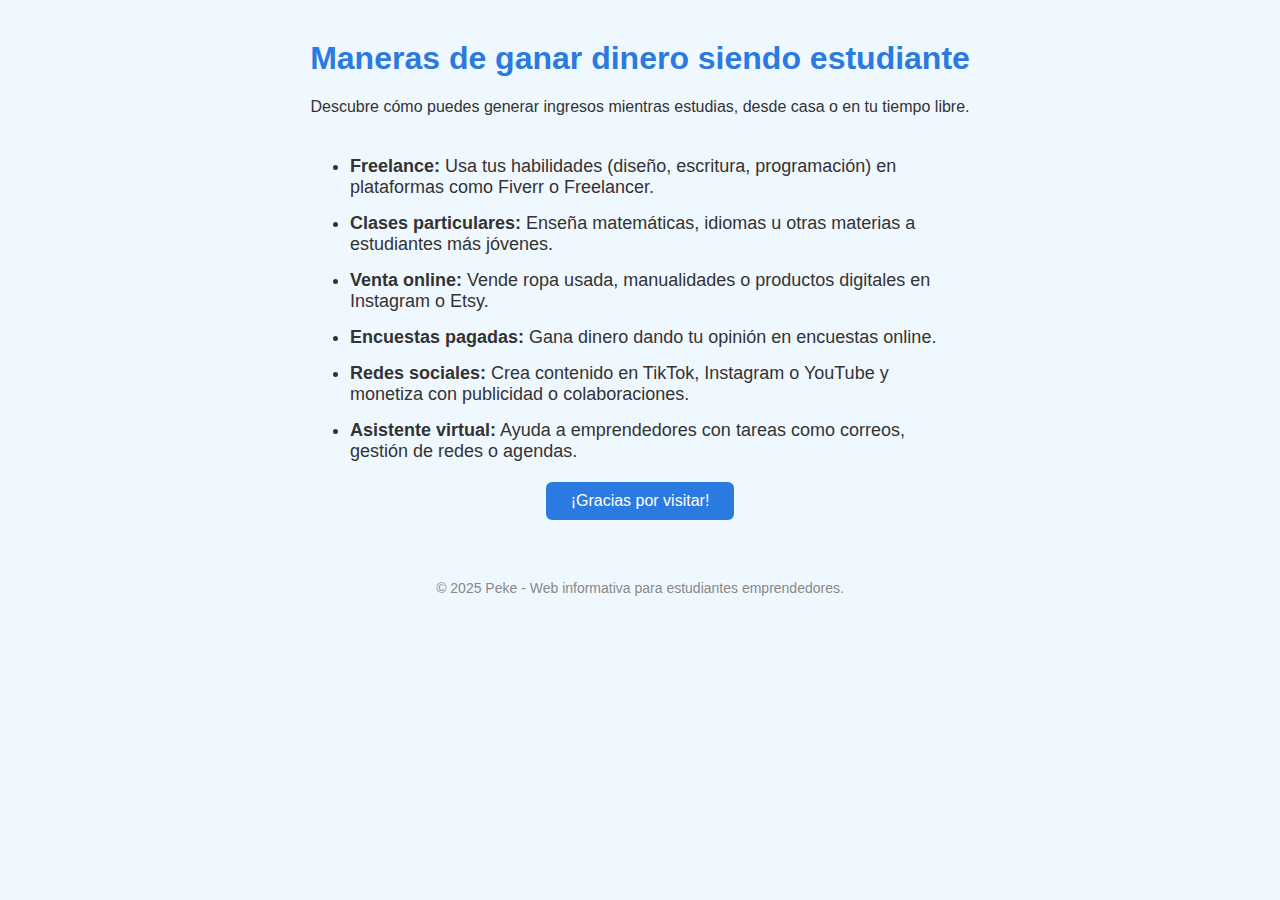
<file: index.html>
<!DOCTYPE html>
<html lang="es">
<head>
  <meta charset="UTF-8" />
  <meta name="viewport" content="width=device-width, initial-scale=1" />
  <title>Ganar dinero siendo estudiante</title>
  <link rel="stylesheet" href="style.css" />
</head>
<body>
  <header>
    <h1>Maneras de ganar dinero siendo estudiante</h1>
    <p>Descubre cómo puedes generar ingresos mientras estudias, desde casa o en tu tiempo libre.</p>
  </header>

  <main>
    <ul>
      <li><strong>Freelance:</strong> Usa tus habilidades (diseño, escritura, programación) en plataformas como Fiverr o Freelancer.</li>
      <li><strong>Clases particulares:</strong> Enseña matemáticas, idiomas u otras materias a estudiantes más jóvenes.</li>
      <li><strong>Venta online:</strong> Vende ropa usada, manualidades o productos digitales en Instagram o Etsy.</li>
      <li><strong>Encuestas pagadas:</strong> Gana dinero dando tu opinión en encuestas online.</li>
      <li><strong>Redes sociales:</strong> Crea contenido en TikTok, Instagram o YouTube y monetiza con publicidad o colaboraciones.</li>
      <li><strong>Asistente virtual:</strong> Ayuda a emprendedores con tareas como correos, gestión de redes o agendas.</li>
    </ul>
    <button onclick="mostrarMensaje()">¡Gracias por visitar!</button>
  </main>

  <footer>
    &copy; 2025 Peke - Web informativa para estudiantes emprendedores.
  </footer>

  <script src="script.js"></script>
</body>
</html>
</file>
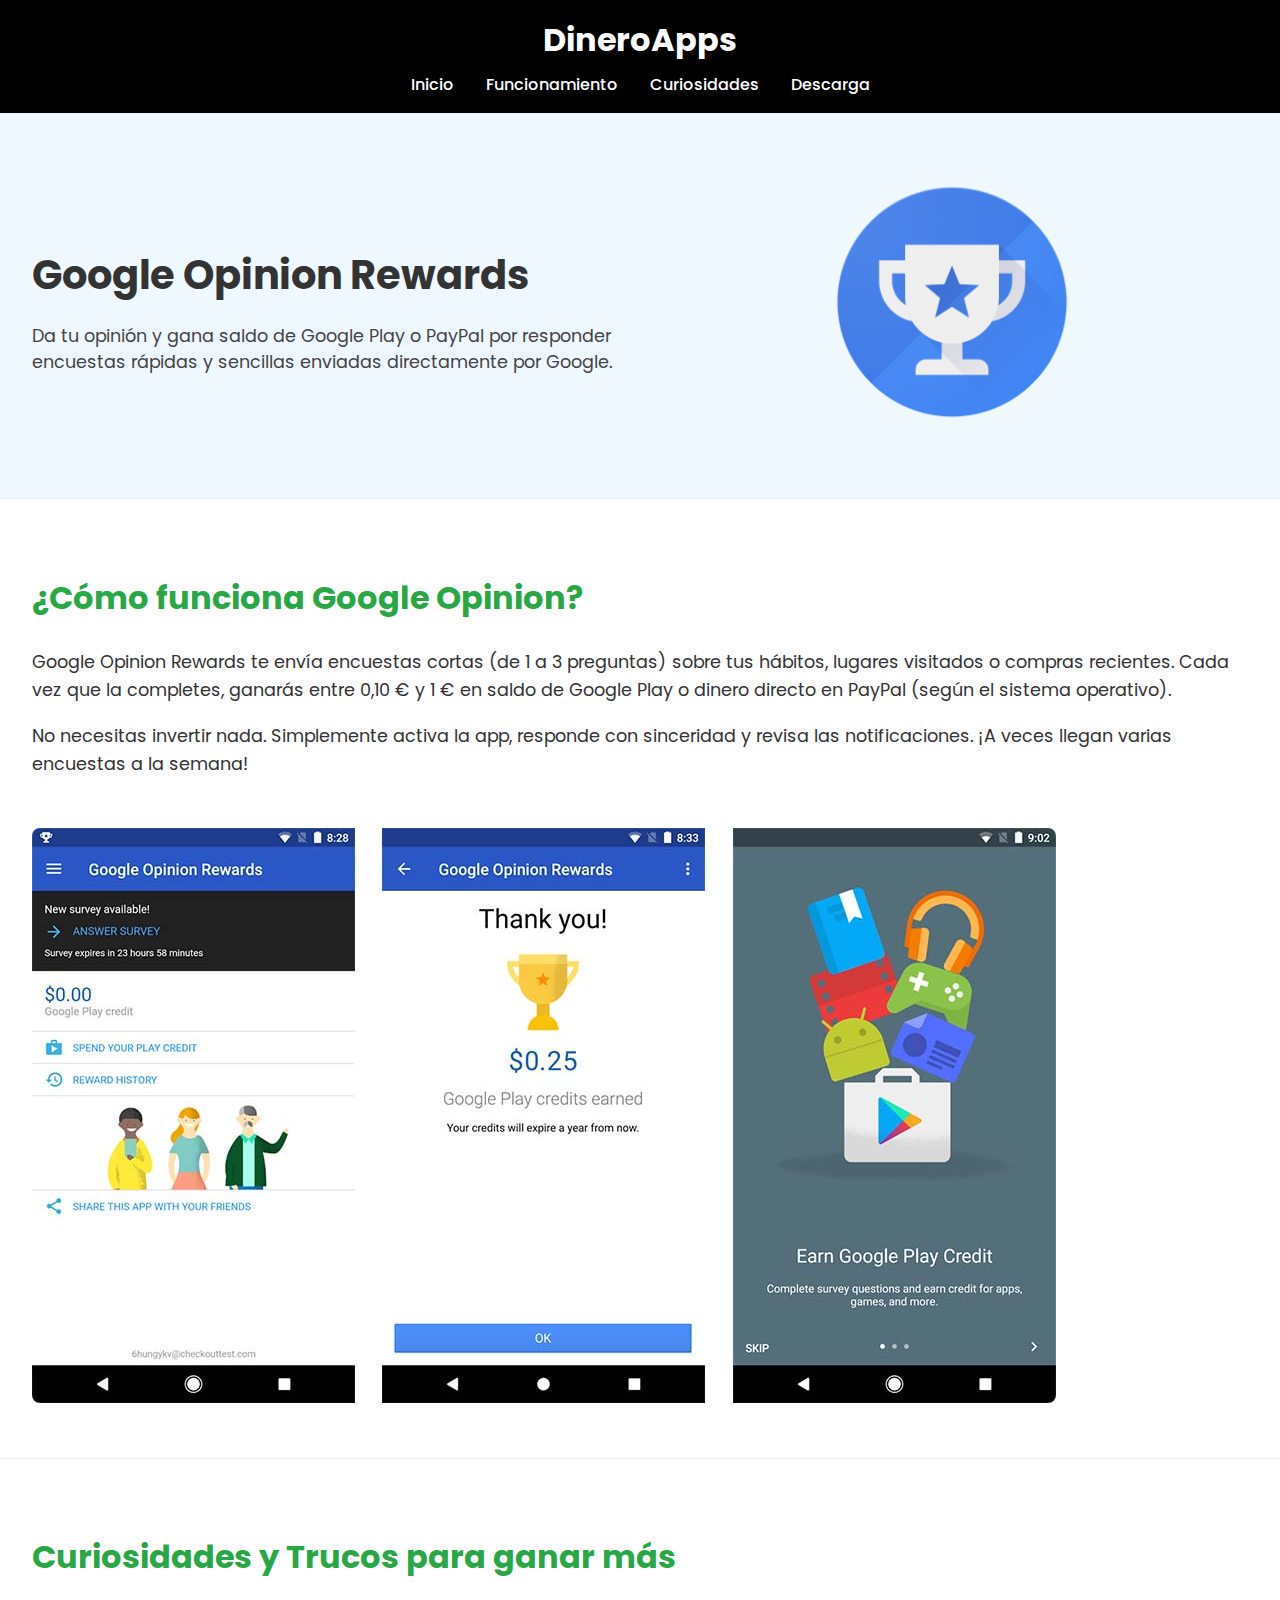
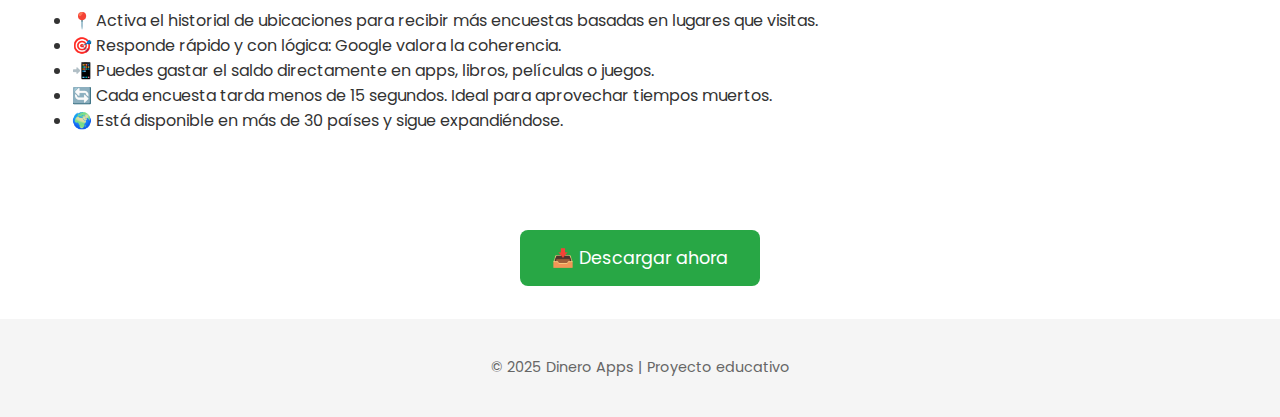
<file: google-opinion.html>
<!DOCTYPE html>
<html lang="es">
<head>
  <meta charset="UTF-8">
  <meta name="viewport" content="width=device-width, initial-scale=1.0">
  <title>Google Opinion | Dinero 2025</title>
  <link rel="stylesheet" href="css/app.css">
  <link href="https://fonts.googleapis.com/css2?family=Poppins:wght@300;500;700&display=swap" rel="stylesheet">
  <script async src="https://pagead2.googlesyndication.com/pagead/js/adsbygoogle.js?client=ca-pub-7572707917838143"
     crossorigin="anonymous"></script>
</head>
<body>
  <header class="header">
    <div class="container">
      <a href="index.html" class="logo">Dinero<span>Apps</span></a>
      <nav class="nav">
        <a href="index.html">Inicio</a>
        <a href="#funciona">Funcionamiento</a>
        <a href="#curiosidades">Curiosidades</a>
        <a href="#descargar">Descarga</a>
      </nav>
    </div>
  </header>

  <section class="hero">
    <div class="hero-content">
      <div class="hero-text">
        <h1>Google Opinion Rewards</h1>
        <p>Da tu opinión y gana saldo de Google Play o PayPal por responder encuestas rápidas y sencillas enviadas directamente por Google.</p>
      </div>
      <div class="hero-image">
        <img src="assets/google-opinion-logo.png" alt="Logo de Google Opinion Rewards">
      </div>
    </div>
  </section>

  <section id="funciona" class="info-section">
    <h2>¿Cómo funciona Google Opinion?</h2>
    <p>Google Opinion Rewards te envía encuestas cortas (de 1 a 3 preguntas) sobre tus hábitos, lugares visitados o compras recientes. Cada vez que la completes, ganarás entre 0,10 € y 1 € en saldo de Google Play o dinero directo en PayPal (según el sistema operativo).</p>
    <p>No necesitas invertir nada. Simplemente activa la app, responde con sinceridad y revisa las notificaciones. ¡A veces llegan varias encuestas a la semana!</p>
    <img src="assets/google-opinion-screenshot.webp" alt="Captura de Google Opinion">
  </section>

  <section id="curiosidades" class="info-section">
    <h2>Curiosidades y Trucos para ganar más</h2>
    <ul>
      <li>📍 Activa el historial de ubicaciones para recibir más encuestas basadas en lugares que visitas.</li>
      <li>🎯 Responde rápido y con lógica: Google valora la coherencia.</li>
      <li>📲 Puedes gastar el saldo directamente en apps, libros, películas o juegos.</li>
      <li>🔄 Cada encuesta tarda menos de 15 segundos. Ideal para aprovechar tiempos muertos.</li>
      <li>🌍 Está disponible en más de 30 países y sigue expandiéndose.</li>
    </ul>
  </section>

  <section id="descargar" class="descarga">
    <a class="btn-descarga" href="https://play.google.com/store/apps/details?id=com.google.android.apps.paidtasks" target="_blank">📥 Descargar ahora</a>
  </section>

  <footer>
    <p>&copy; 2025 Dinero Apps | Proyecto educativo</p>
  </footer>
</body>
</
</file>
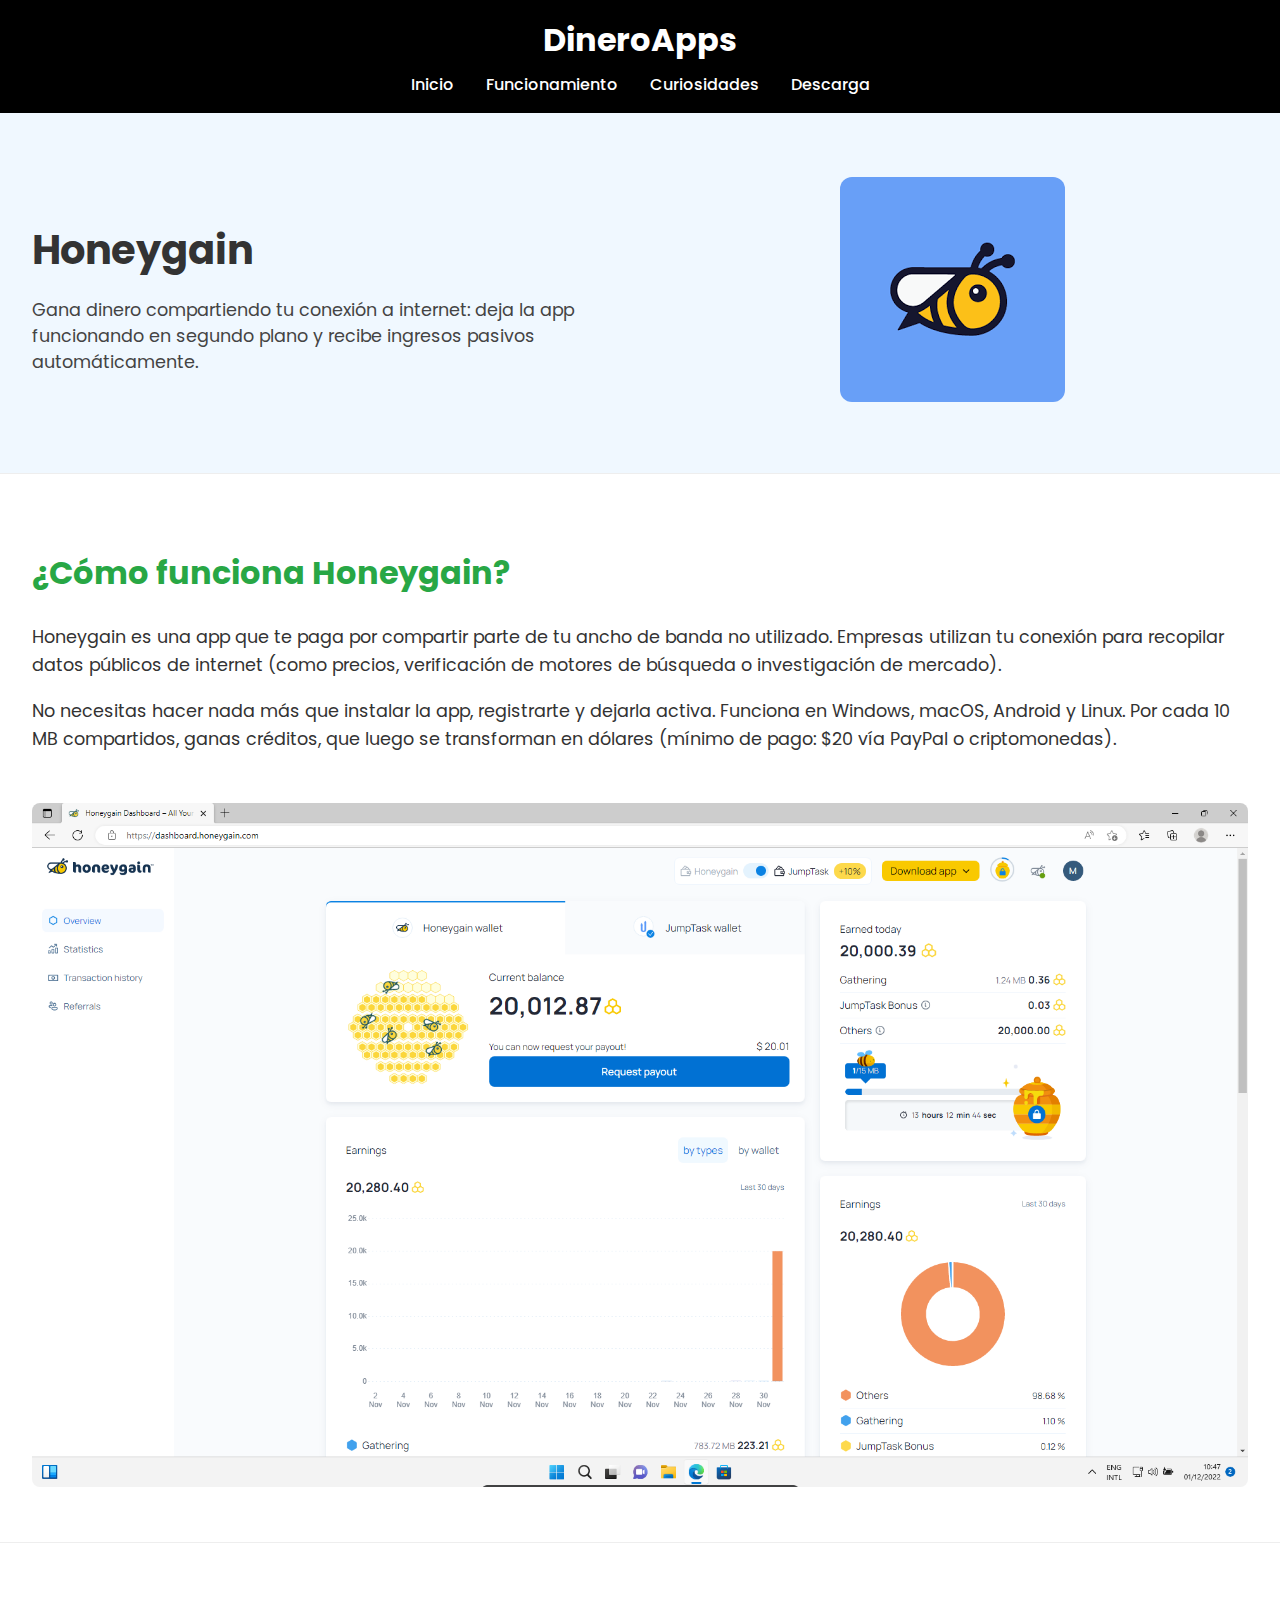
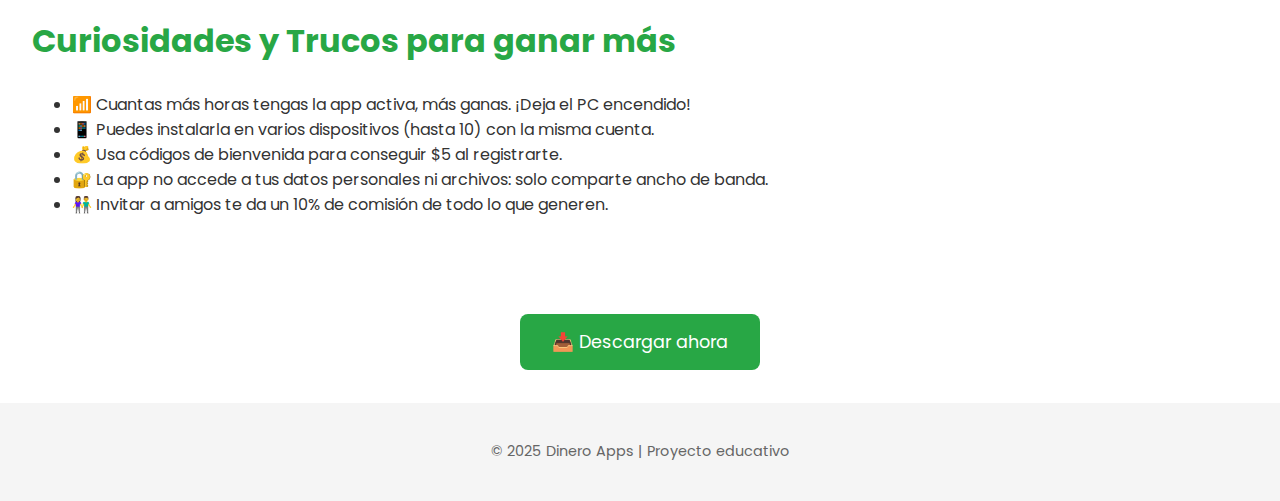
<file: honeygain.html>
<!DOCTYPE html>
<html lang="es">
<head>
  <meta charset="UTF-8">
  <meta name="viewport" content="width=device-width, initial-scale=1.0">
  <title>Honeygain | Dinero 2025</title>
  <link rel="stylesheet" href="css/app.css">
  <link href="https://fonts.googleapis.com/css2?family=Poppins:wght@300;500;700&display=swap" rel="stylesheet">
  <script async src="https://pagead2.googlesyndication.com/pagead/js/adsbygoogle.js?client=ca-pub-7572707917838143"
     crossorigin="anonymous"></script>
</head>
<body>
  <header class="header">
    <div class="container">
      <a href="index.html" class="logo">Dinero<span>Apps</span></a>
      <nav class="nav">
        <a href="index.html">Inicio</a>
        <a href="#funciona">Funcionamiento</a>
        <a href="#curiosidades">Curiosidades</a>
        <a href="#descargar">Descarga</a>
      </nav>
    </div>
  </header>

  <section class="hero">
    <div class="hero-content">
      <div class="hero-text">
        <h1>Honeygain</h1>
        <p>Gana dinero compartiendo tu conexión a internet: deja la app funcionando en segundo plano y recibe ingresos pasivos automáticamente.</p>
      </div>
      <div class="hero-image">
        <img src="assets/honeygain-logo.png" alt="Logo de Honeygain">
      </div>
    </div>
  </section>

  <section id="funciona" class="info-section">
    <h2>¿Cómo funciona Honeygain?</h2>
    <p>Honeygain es una app que te paga por compartir parte de tu ancho de banda no utilizado. Empresas utilizan tu conexión para recopilar datos públicos de internet (como precios, verificación de motores de búsqueda o investigación de mercado).</p>
    <p>No necesitas hacer nada más que instalar la app, registrarte y dejarla activa. Funciona en Windows, macOS, Android y Linux. Por cada 10 MB compartidos, ganas créditos, que luego se transforman en dólares (mínimo de pago: $20 vía PayPal o criptomonedas).</p>
    <img src="assets/honeygain-screenshot.webp" alt="Captura de pantalla de Honeygain">
  </section>

  <section id="curiosidades" class="info-section">
    <h2>Curiosidades y Trucos para ganar más</h2>
    <ul>
      <li>📶 Cuantas más horas tengas la app activa, más ganas. ¡Deja el PC encendido!</li>
      <li>📱 Puedes instalarla en varios dispositivos (hasta 10) con la misma cuenta.</li>
      <li>💰 Usa códigos de bienvenida para conseguir $5 al registrarte.</li>
      <li>🔐 La app no accede a tus datos personales ni archivos: solo comparte ancho de banda.</li>
      <li>👫 Invitar a amigos te da un 10% de comisión de todo lo que generen.</li>
    </ul>
  </section>

  <section id="descargar" class="descarga">
    <a class="btn-descarga" href="https://www.honeygain.com" target="_blank">📥 Descargar ahora</a>
  </section>

  <footer>
    <p>&copy; 2025 Dinero Apps | Proyecto educativo</p>
  </footer>
</body>
</html>
</file>
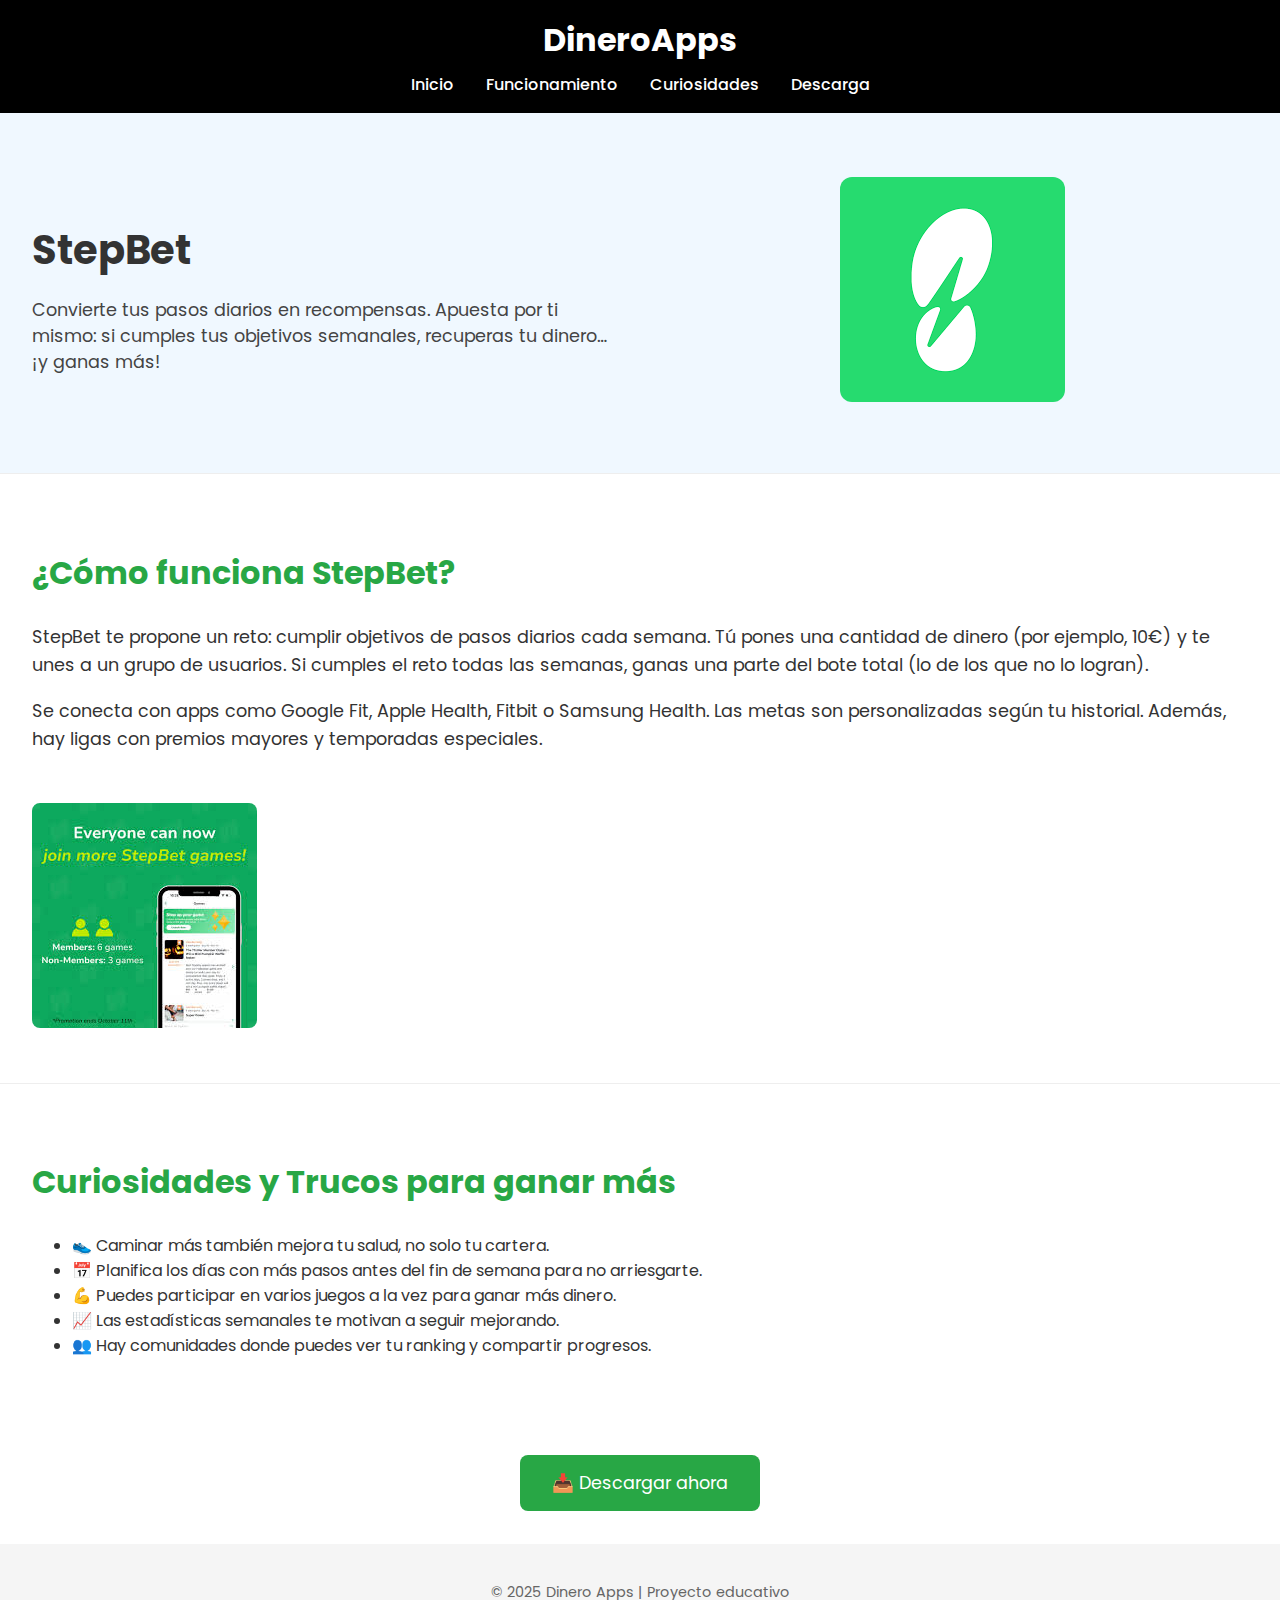
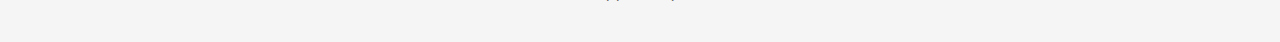
<file: stepbet.html>
<!DOCTYPE html>
<html lang="es">
<head>
  <meta charset="UTF-8">
  <meta name="viewport" content="width=device-width, initial-scale=1.0">
  <title>StepBet | Dinero 2025</title>
  <link rel="stylesheet" href="css/app.css">
  <link href="https://fonts.googleapis.com/css2?family=Poppins:wght@300;500;700&display=swap" rel="stylesheet">
  <script async src="https://pagead2.googlesyndication.com/pagead/js/adsbygoogle.js?client=ca-pub-7572707917838143"
     crossorigin="anonymous"></script>
</head>
<body>
  <header class="header">
    <div class="container">
      <a href="index.html" class="logo">Dinero<span>Apps</span></a>
      <nav class="nav">
        <a href="index.html">Inicio</a>
        <a href="#funciona">Funcionamiento</a>
        <a href="#curiosidades">Curiosidades</a>
        <a href="#descargar">Descarga</a>
      </nav>
    </div>
  </header>

  <section class="hero">
    <div class="hero-content">
      <div class="hero-text">
        <h1>StepBet</h1>
        <p>Convierte tus pasos diarios en recompensas. Apuesta por ti mismo: si cumples tus objetivos semanales, recuperas tu dinero… ¡y ganas más!</p>
      </div>
      <div class="hero-image">
        <img src="assets/stepbet-logo.png" alt="Logo de StepBet">
      </div>
    </div>
  </section>

  <section id="funciona" class="info-section">
    <h2>¿Cómo funciona StepBet?</h2>
    <p>StepBet te propone un reto: cumplir objetivos de pasos diarios cada semana. Tú pones una cantidad de dinero (por ejemplo, 10€) y te unes a un grupo de usuarios. Si cumples el reto todas las semanas, ganas una parte del bote total (lo de los que no lo logran).</p>
    <p>Se conecta con apps como Google Fit, Apple Health, Fitbit o Samsung Health. Las metas son personalizadas según tu historial. Además, hay ligas con premios mayores y temporadas especiales.</p>
    <img src="assets/stepbet-screenshot.webp" alt="Captura de StepBet">
  </section>

  <section id="curiosidades" class="info-section">
    <h2>Curiosidades y Trucos para ganar más</h2>
    <ul>
      <li>👟 Caminar más también mejora tu salud, no solo tu cartera.</li>
      <li>📅 Planifica los días con más pasos antes del fin de semana para no arriesgarte.</li>
      <li>💪 Puedes participar en varios juegos a la vez para ganar más dinero.</li>
      <li>📈 Las estadísticas semanales te motivan a seguir mejorando.</li>
      <li>👥 Hay comunidades donde puedes ver tu ranking y compartir progresos.</li>
    </ul>
  </section>

  <section id="descargar" class="descarga">
    <a class="btn-descarga" href="https://www.stepbet.com" target="_blank">📥 Descargar ahora</a>
  </section>

  <footer>
    <p>&copy; 2025 Dinero Apps | Proyecto educativo</p>
  </footer>
</body>
</html>
</file>
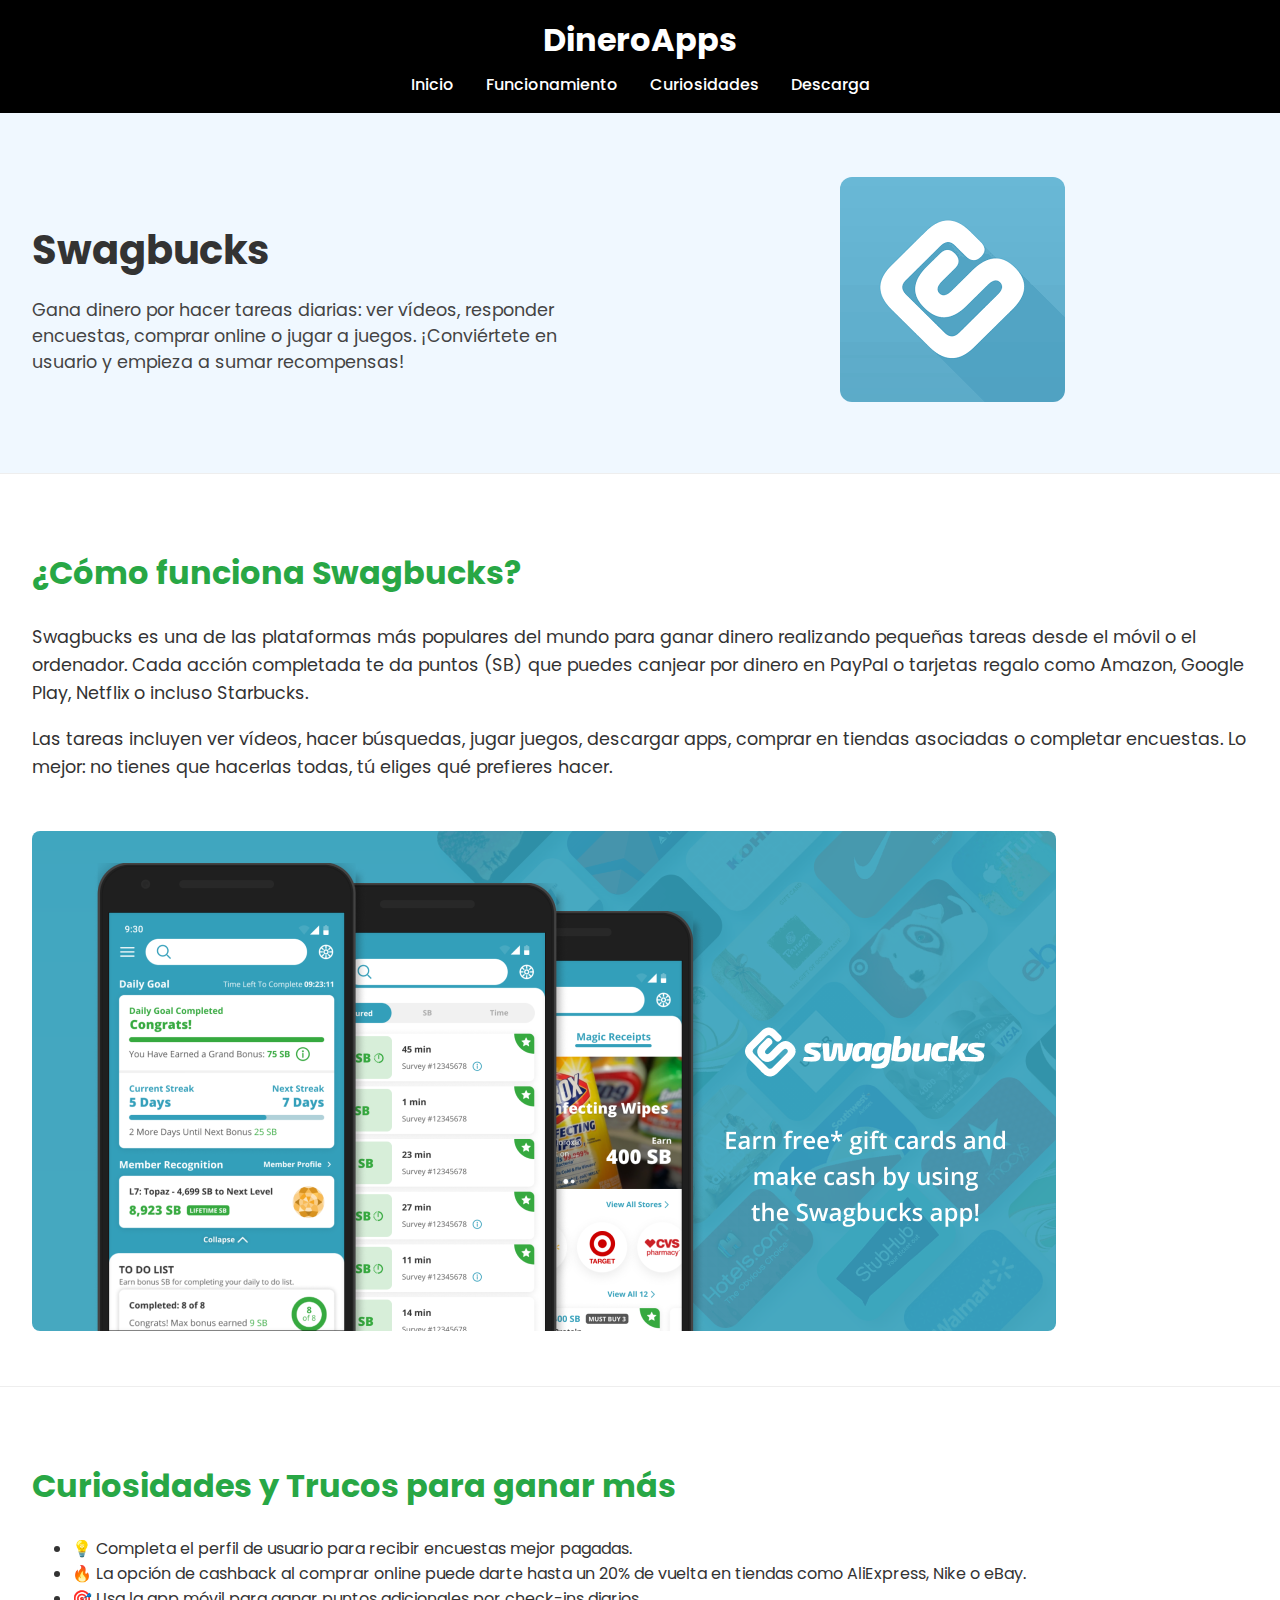
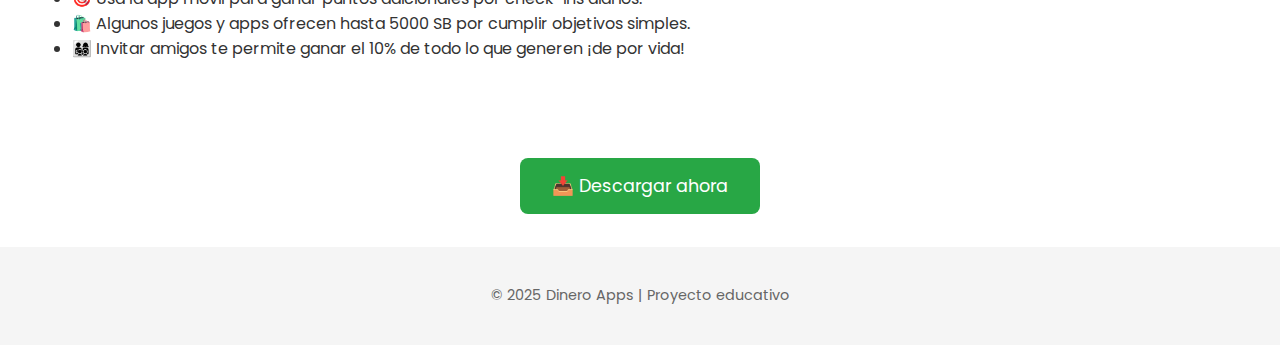
<file: swagbucks.html>
<!DOCTYPE html>
<html lang="es">
<head>
  <meta charset="UTF-8">
  <meta name="viewport" content="width=device-width, initial-scale=1.0">
  <title>Swagbucks | Dinero 2025</title>
  <link rel="stylesheet" href="css/app.css">
  <link href="https://fonts.googleapis.com/css2?family=Poppins:wght@300;500;700&display=swap" rel="stylesheet">
  <script async src="https://pagead2.googlesyndication.com/pagead/js/adsbygoogle.js?client=ca-pub-7572707917838143"
     crossorigin="anonymous"></script>
</head>
<body>
  <header class="header">
    <div class="container">
      <a href="index.html" class="logo">Dinero<span>Apps</span></a>
      <nav class="nav">
        <a href="index.html">Inicio</a>
        <a href="#funciona">Funcionamiento</a>
        <a href="#curiosidades">Curiosidades</a>
        <a href="#descargar">Descarga</a>
      </nav>
    </div>
  </header>

  <section class="hero">
    <div class="hero-content">
      <div class="hero-text">
        <h1>Swagbucks</h1>
        <p>Gana dinero por hacer tareas diarias: ver vídeos, responder encuestas, comprar online o jugar a juegos. ¡Conviértete en usuario y empieza a sumar recompensas!</p>
      </div>
      <div class="hero-image">
        <img src="assets/swagbucks-logo.png" alt="Logo de Swagbucks">
      </div>
    </div>
  </section>

  <section id="funciona" class="info-section">
    <h2>¿Cómo funciona Swagbucks?</h2>
    <p>Swagbucks es una de las plataformas más populares del mundo para ganar dinero realizando pequeñas tareas desde el móvil o el ordenador. Cada acción completada te da puntos (SB) que puedes canjear por dinero en PayPal o tarjetas regalo como Amazon, Google Play, Netflix o incluso Starbucks.</p>
    <p>Las tareas incluyen ver vídeos, hacer búsquedas, jugar juegos, descargar apps, comprar en tiendas asociadas o completar encuestas. Lo mejor: no tienes que hacerlas todas, tú eliges qué prefieres hacer.</p>
    <img src="assets/swagbucks-screenshot.webp" alt="Captura de pantalla de Swagbucks">
  </section>

  <section id="curiosidades" class="info-section">
    <h2>Curiosidades y Trucos para ganar más</h2>
    <ul>
      <li>💡 Completa el perfil de usuario para recibir encuestas mejor pagadas.</li>
      <li>🔥 La opción de cashback al comprar online puede darte hasta un 20% de vuelta en tiendas como AliExpress, Nike o eBay.</li>
      <li>🎯 Usa la app móvil para ganar puntos adicionales por check-ins diarios.</li>
      <li>🛍️ Algunos juegos y apps ofrecen hasta 5000 SB por cumplir objetivos simples.</li>
      <li>👨‍👩‍👧‍👦 Invitar amigos te permite ganar el 10% de todo lo que generen ¡de por vida!</li>
    </ul>
  </section>

  <section id="descargar" class="descarga">
    <a class="btn-descarga" href="https://www.swagbucks.com" target="_blank">📥 Descargar ahora</a>
  </section>

  <footer>
    <p>&copy; 2025 Dinero Apps | Proyecto educativo</p>
  </footer>
</body>
</html>
</file>
<file: style.css>
body {
  font-family: Arial, sans-serif;
  margin: 40px;
  background: #f0f8ff;
  color: #333;
}

header {
  text-align: center;
  margin-bottom: 40px;
}

h1 {
  color: #2a7ae2;
}

ul {
  max-width: 600px;
  margin: 0 auto;
  padding-left: 20px;
}

li {
  margin-bottom: 15px;
  font-size: 18px;
}

footer {
  text-align: center;
  margin-top: 60px;
  font-size: 14px;
  color: #888;
}

button {
  display: block;
  margin: 20px auto;
  padding: 10px 25px;
  font-size: 16px;
  cursor: pointer;
  background-color: #2a7ae2;
  color: white;
  border: none;
  border-radius: 6px;
}

button:hover {
  background-color: #1e5bb8;
}
</file>
<file: css/app.css>
/* Fuente y diseño general */
body {
  font-family: 'Poppins', sans-serif;
  margin: 0;
  padding: 0;
  background-color: #fff;
  color: #333;
  scroll-behavior: smooth;
}

.container {
  max-width: 1200px;
  margin: 0 auto;
  padding: 0 1rem;
}

/* Header con fondo negro y texto blanco centrado */
.header {
  background: #000;
  padding: 1rem 0;
  box-shadow: 0 2px 5px rgba(0, 0, 0, 0.1);
}

.header .container {
  display: flex;
  flex-direction: column;
  align-items: center;
}

.logo {
  font-weight: 700;
  font-size: 2rem;
  text-decoration: none;
  color: #fff;
  margin-bottom: 0.5rem;
}

.nav {
  display: flex;
  flex-wrap: wrap;
  justify-content: center;
  gap: 2rem;
}

.nav a {
  text-decoration: none;
  color: #fff;
  font-weight: 500;
  font-size: 1rem;
  transition: color 0.3s ease;
}

.nav a:hover {
  color: #00e0d0;
}


/* Hero Section */
.hero {
  display: flex;
  justify-content: space-between;
  align-items: center;
  padding: 4rem 2rem;
  background-color: #f0f8ff;
  flex-wrap: wrap;
}

.hero-content {
  display: flex;
  flex-wrap: wrap;
  gap: 2rem;
  align-items: center;
  justify-content: space-between;
  width: 100%;
}

.hero-text {
  flex: 1;
}

.hero-text h1 {
  font-size: 2.5rem;
  margin-bottom: 1rem;
}

.hero-text p {
  font-size: 1.1rem;
  color: #444;
}

.hero-image {
  flex: 1;
  text-align: center;
}

.hero-image img {
  max-width: 250px;
  border-radius: 12px;
}

/* Secciones de información */
.info-section {
  padding: 3rem 2rem;
  background-color: #fff;
  border-top: 1px solid #eee;
}

.info-section h2 {
  font-size: 2rem;
  color: #28a745;
}

.info-section p {
  font-size: 1.1rem;
  margin-top: 1rem;
  line-height: 1.6;
}

.info-section img {
  margin-top: 2rem;
  max-width: 100%;
  border-radius: 8px;
}

/* Botón de descarga */
.descarga {
  text-align: center;
  padding: 3rem 1rem;
}

.btn-descarga {
  background-color: #28a745;
  color: white;
  padding: 1rem 2rem;
  font-size: 1.1rem;
  text-decoration: none;
  border-radius: 8px;
  transition: background 0.3s ease;
}

.btn-descarga:hover {
  background-color: #218838;
}

/* Footer */
footer {
  text-align: center;
  padding: 1.5rem;
  background-color: #f5f5f5;
  font-size: 0.9rem;
  color: #666;
}
</file>
